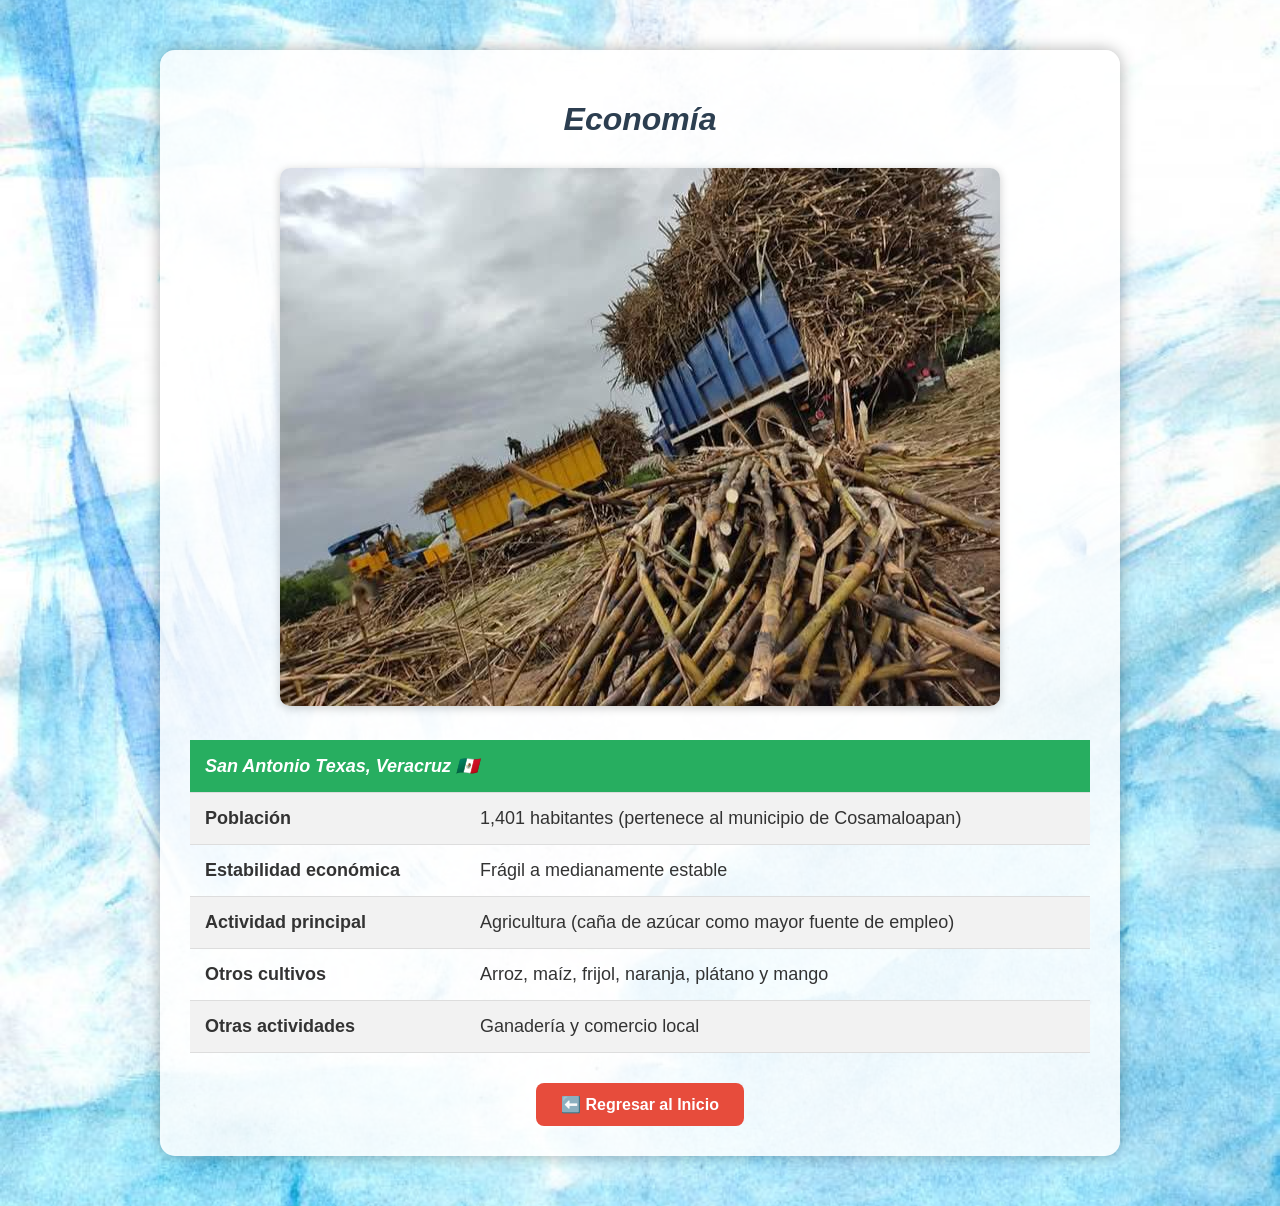
<file: economia.html>
<!DOCTYPE html>
<html lang="es">
<head>
    <meta charset="UTF-8">
    <meta name="viewport" content="width=device-width, initial-scale=1.0">
    <title>Economía - San Antonio Texas</title>
    <style>
        body {
            margin: 0;
            padding: 0;
            font-family: Arial, sans-serif;
            background: url('fondo2.jpg') no-repeat center center fixed;
            background-size: cover;
            color: #333;
        }
        .contenedor {
            background-color: rgba(255, 255, 255, 0.85);
            margin: 50px auto;
            width: 80%;
            max-width: 900px;
            padding: 30px;
            border-radius: 15px;
            box-shadow: 0 0 15px rgba(0,0,0,0.3);
        }
        h1 {
            font: italic bold 32px Arial;
            text-align: center;
            color: #2c3e50;
            margin-bottom: 30px;
        }
   
        .imagen-centrada {
            text-align: center;
            margin: 20px auto 30px;
        }
        .imagen-centrada img {
            max-width: 85%;
            height: auto;
            border-radius: 10px;
            box-shadow: 0 2px 10px rgba(0,0,0,0.2);
        }
      
        table {
            width: 100%;
            border-collapse: collapse;
            margin: 20px 0;
            font-size: 18px;
        }
        th, td {
            padding: 15px;
            text-align: left;
            border-bottom: 1px solid #ddd;
        }
        th {
            background-color: #27ae60;
            color: white;
            font-style: italic;
        }
        tr:nth-child(even) {
            background-color: #f2f2f2;
        }
        tr:hover {
            background-color: #e8f5e9;
        }
        .boton-regreso {
            display: block;
            width: fit-content;
            margin: 30px auto 0;
            padding: 12px 25px;
            background-color: #e74c3c;
            color: white;
            text-decoration: none;
            font-weight: bold;
            border-radius: 8px;
        }
        .boton-regreso:hover {
            background-color: #c0392b;
        }
    </style>
</head>
<body>

    <div class="contenedor">
        <h1>Economía</h1>

      
        <div class="imagen-centrada">
            <img 
                src="econ.jpeg" 
                alt="Actividades económicas de San Antonio Texas"
            >
        </div>

       
        <table>
            <tr>
                <th colspan="2">San Antonio Texas, Veracruz 🇲🇽</th>
            </tr>
            <tr>
                <td><strong>Población</strong></td>
                <td>1,401 habitantes (pertenece al municipio de Cosamaloapan)</td>
            </tr>
            <tr>
                <td><strong>Estabilidad económica</strong></td>
                <td>Frágil a medianamente estable</td>
            </tr>
            <tr>
                <td><strong>Actividad principal</strong></td>
                <td>Agricultura (caña de azúcar como mayor fuente de empleo)</td>
            </tr>
            <tr>
                <td><strong>Otros cultivos</strong></td>
                <td>Arroz, maíz, frijol, naranja, plátano y mango</td>
            </tr>
            <tr>
                <td><strong>Otras actividades</strong></td>
                <td>Ganadería y comercio local</td>
            </tr>
        </table>

        <a href="index.html" class="boton-regreso">⬅️ Regresar al Inicio</a>
    </div>
	<audio id="MUSIC FONDO" src="MUSIC FONDO.mp3" autoplay loop preload="auto">
  Tu navegador no admite la reproducción de audio.
<div style="position: fixed; bottom: 20px; right: 20px; background: rgba(255,255,255,0.9); padding: 10px 15px; border-radius: 25px; box-shadow: 0 2px 10px rgba(0,0,0,0.2); z-index: 999;">
  <button onclick="alternarAudio()" style="border: none; background: none; font-size: 22px; cursor: pointer;">🔊</button>
  <input type="range" min="0" max="100" value="30" id="volumen" style="width: 90px;">
</div>

<script>
  const audio = document.getElementById('MUSIC FONDO');
  audio.volume = 0.3;
  document.getElementById('volumen').addEventListener('input', function() {
    audio.volume = this.value / 100;
  });
  function alternarAudio() {
    audio.muted = !audio.muted;
    document.querySelector('button').textContent = audio.muted ? '🔇' : '🔊';
  }
  document.addEventListener('click', () => audio.play(), { once: true });
</script>


</body>
</html>
</file>
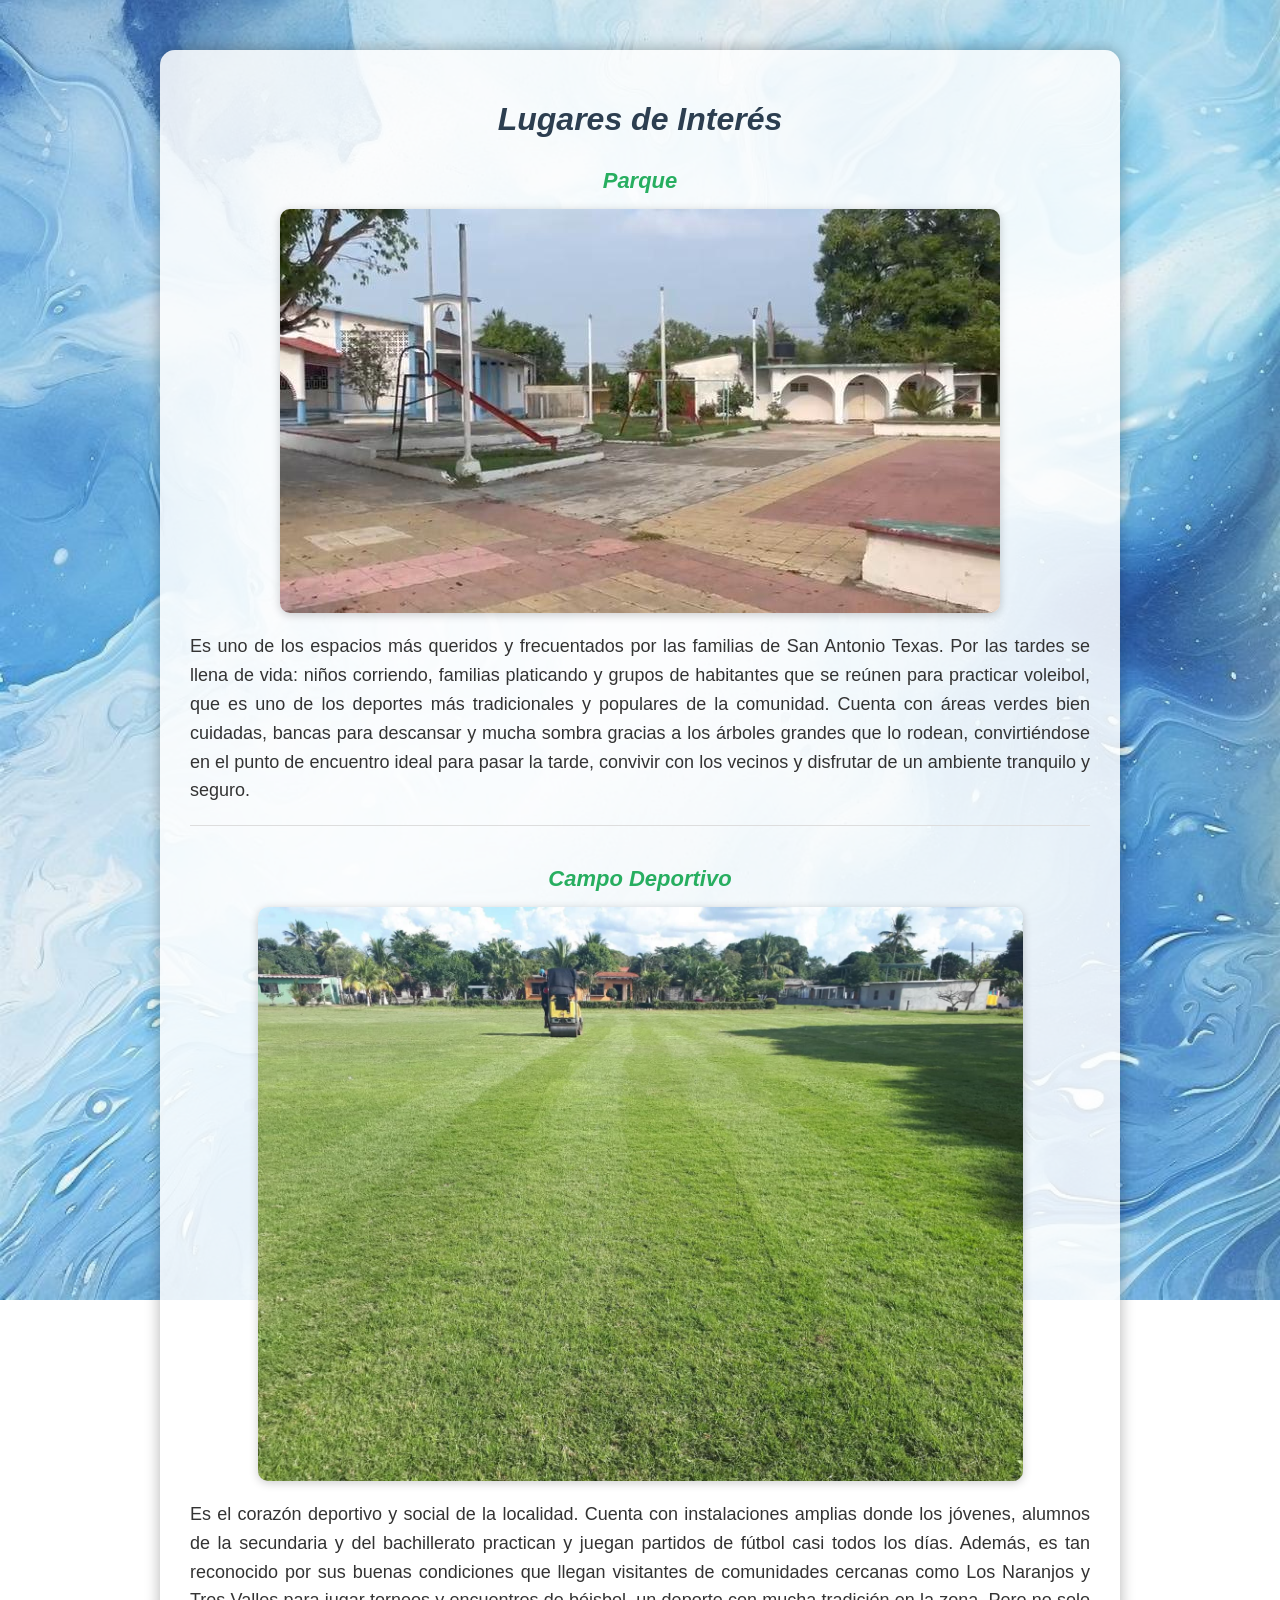
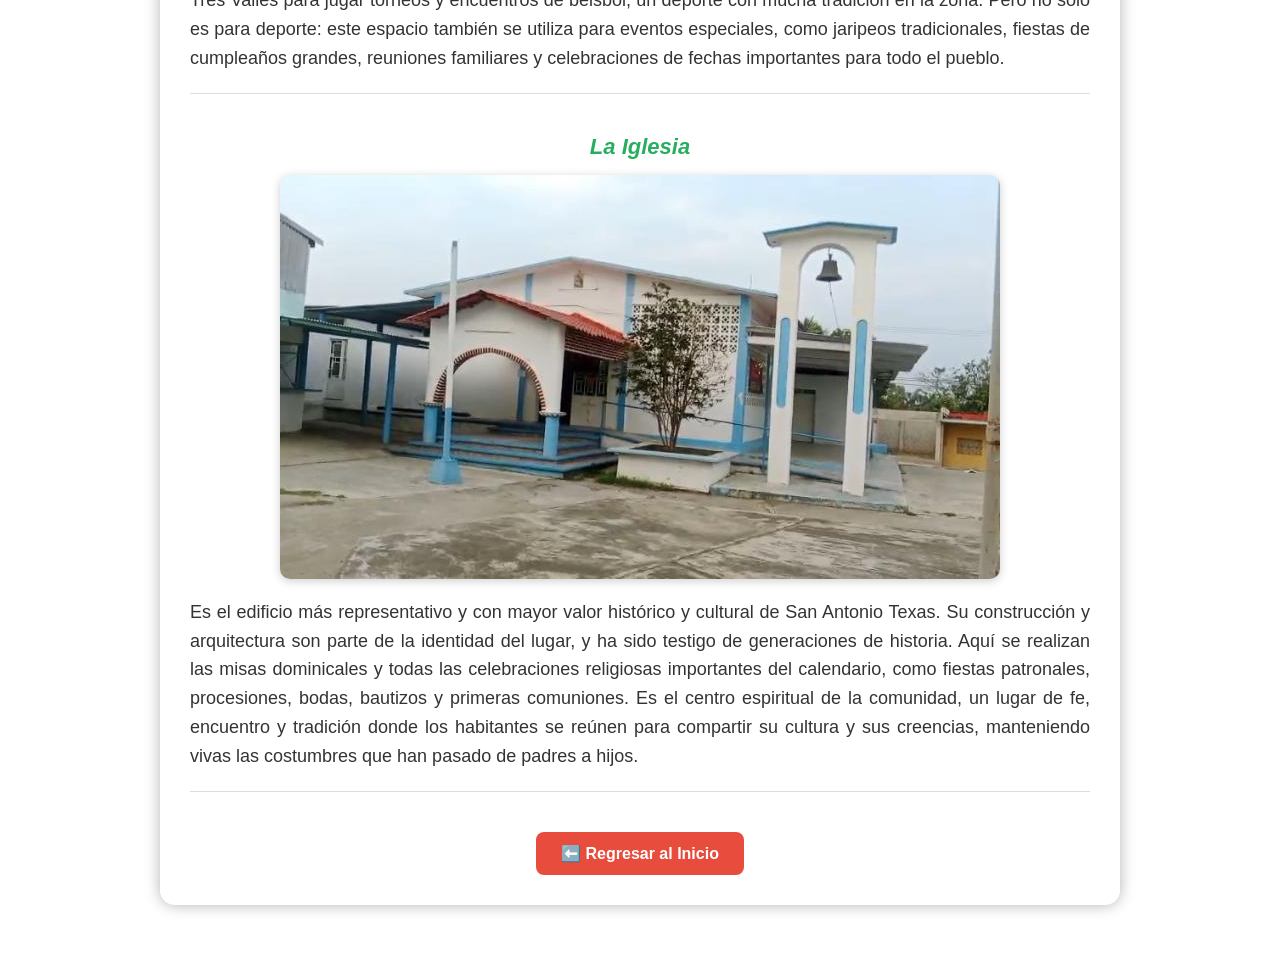
<file: lugares.html>
<!DOCTYPE html>
<html lang="es">
<head>
    <meta charset="UTF-8">
    <meta name="viewport" content="width=device-width, initial-scale=1.0">
    <title>Lugares de Interés</title>
    <style>
        body {
            margin: 0;
            padding: 0;
            font-family: Arial, sans-serif;
            background: url('fondo3.jpg') no-repeat center center fixed;
            background-size: cover;
            color: #333;
        }
        .contenedor {
            background-color: rgba(255, 255, 255, 0.85);
            margin: 50px auto;
            width: 80%;
            max-width: 900px;
            padding: 30px;
            border-radius: 15px;
            box-shadow: 0 0 15px rgba(0,0,0,0.3);
        }
        h1 {
            font: italic bold 32px Arial;
            text-align: center;
            color: #2c3e50;
            margin-bottom: 30px;
        }
        .lugar {
            margin-bottom: 40px;
            padding-bottom: 20px;
            border-bottom: 1px solid #ddd;
        }
        .lugar:last-child {
            border-bottom: none;
            margin-bottom: 0;
            padding-bottom: 0;
        }
        .lugar h3 {
            font: italic bold 22px Arial;
            color: #27ae60;
            margin-bottom: 15px;
            text-align: center;
        }
        /* Estilo para las imágenes */
        .imagen-lugar {
            text-align: center;
            margin: 15px auto;
        }
        .imagen-lugar img {
            max-width: 85%;
            height: auto;
            border-radius: 10px;
            box-shadow: 0 2px 10px rgba(0,0,0,0.2);
        }
        .lugar p {
            font-size: 18px;
            line-height: 1.6;
            text-align: justify;
            margin: 0;
        }
        .boton-regreso {
            display: block;
            width: fit-content;
            margin: 30px auto 0;
            padding: 12px 25px;
            background-color: #e74c3c;
            color: white;
            text-decoration: none;
            font-weight: bold;
            border-radius: 8px;
        }
        .boton-regreso:hover {
            background-color: #c0392b;
        }
    </style>
</head>
<body>

    <div class="contenedor">
        <h1>Lugares de Interés</h1>

       
        <div class="lugar">
            <h3>Parque</h3>
           
            <div class="imagen-lugar">
                <img src="parque.jpg" alt="Parque de San Antonio Texas">
            </div>
            <p>Es uno de los espacios más queridos y frecuentados por las familias de San Antonio Texas. Por las tardes se llena de vida: niños corriendo, familias platicando y grupos de habitantes que se reúnen para practicar voleibol, que es uno de los deportes más tradicionales y populares de la comunidad. Cuenta con áreas verdes bien cuidadas, bancas para descansar y mucha sombra gracias a los árboles grandes que lo rodean, convirtiéndose en el punto de encuentro ideal para pasar la tarde, convivir con los vecinos y disfrutar de un ambiente tranquilo y seguro.</p>
        </div>

        <div class="lugar">
            <h3>Campo Deportivo</h3>
           
            <div class="imagen-lugar">
                <img src="campo.jpg" alt="Campo deportivo de la comunidad">
            </div>
            <p>Es el corazón deportivo y social de la localidad. Cuenta con instalaciones amplias donde los jóvenes, alumnos de la secundaria y del bachillerato practican y juegan partidos de fútbol casi todos los días. Además, es tan reconocido por sus buenas condiciones que llegan visitantes de comunidades cercanas como Los Naranjos y Tres Valles para jugar torneos y encuentros de béisbol, un deporte con mucha tradición en la zona. Pero no solo es para deporte: este espacio también se utiliza para eventos especiales, como jaripeos tradicionales, fiestas de cumpleaños grandes, reuniones familiares y celebraciones de fechas importantes para todo el pueblo.</p>
        </div>

        
        <div class="lugar">
            <h3>La Iglesia</h3>
            
            <div class="imagen-lugar">
                <img src="iglesia.jpg" alt="Iglesia de San Antonio Texas">
            </div>
            <p>Es el edificio más representativo y con mayor valor histórico y cultural de San Antonio Texas. Su construcción y arquitectura son parte de la identidad del lugar, y ha sido testigo de generaciones de historia. Aquí se realizan las misas dominicales y todas las celebraciones religiosas importantes del calendario, como fiestas patronales, procesiones, bodas, bautizos y primeras comuniones. Es el centro espiritual de la comunidad, un lugar de fe, encuentro y tradición donde los habitantes se reúnen para compartir su cultura y sus creencias, manteniendo vivas las costumbres que han pasado de padres a hijos.</p>
        </div>

        <a href="index.html" class="boton-regreso">⬅️ Regresar al Inicio</a>
    </div>
<audio id="MUSIC FONDO" src="MUSIC FONDO.mp3" autoplay loop preload="auto">
  Tu navegador no admite la reproducción de audio.
<div style="position: fixed; bottom: 20px; right: 20px; background: rgba(255,255,255,0.9); padding: 10px 15px; border-radius: 25px; box-shadow: 0 2px 10px rgba(0,0,0,0.2); z-index: 999;">
  <button onclick="alternarAudio()" style="border: none; background: none; font-size: 22px; cursor: pointer;">🔊</button>
  <input type="range" min="0" max="100" value="30" id="volumen" style="width: 90px;">
</div>

<script>
  const audio = document.getElementById('MUSIC FONDO');
  audio.volume = 0.3;
  document.getElementById('volumen').addEventListener('input', function() {
    audio.volume = this.value / 100;
  });
  function alternarAudio() {
    audio.muted = !audio.muted;
    document.querySelector('button').textContent = audio.muted ? '🔇' : '🔊';
  }
  document.addEventListener('click', () => audio.play(), { once: true });
</script>
</body>
</html>
</file>
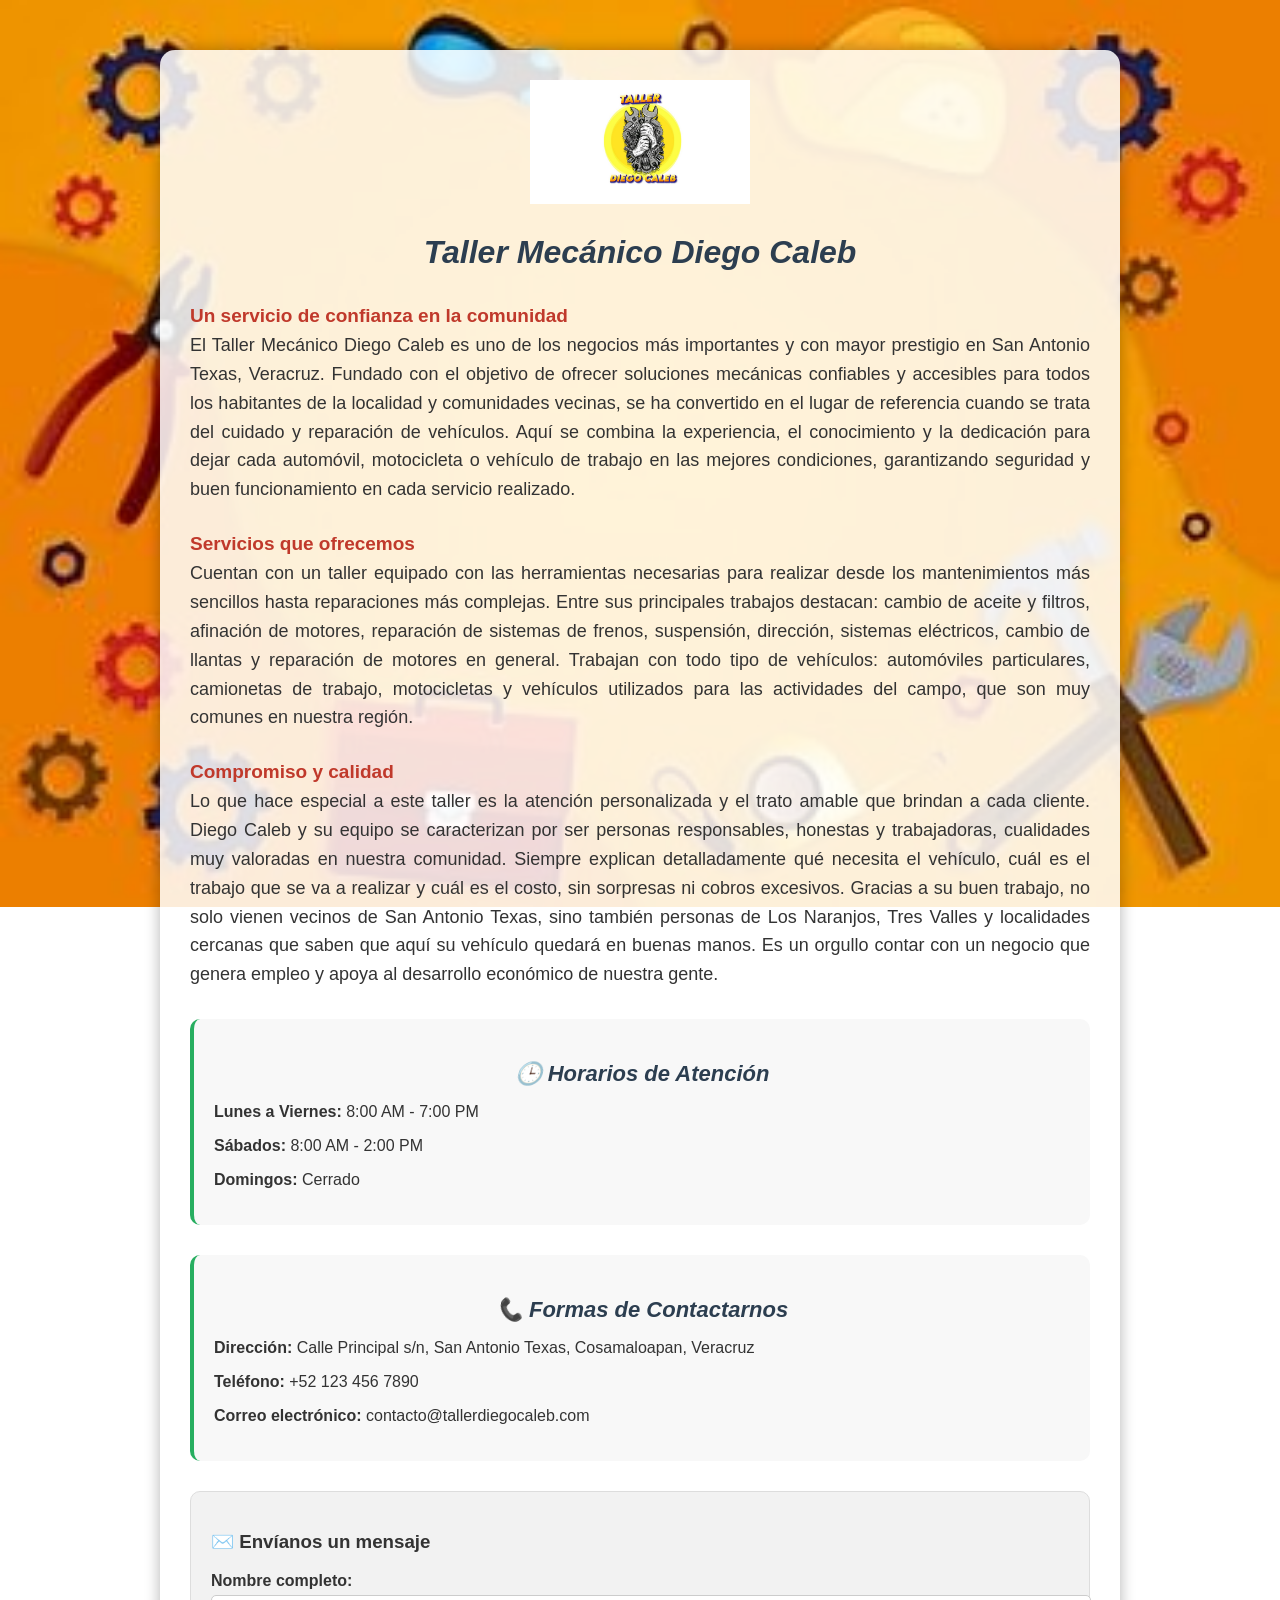
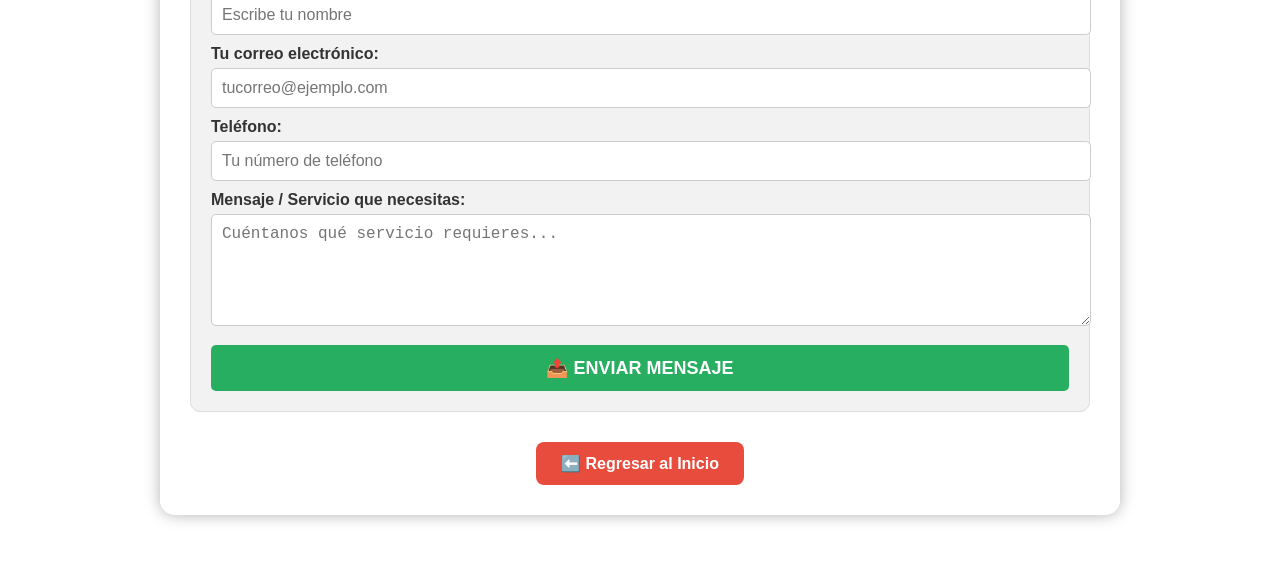
<file: taller.html>
<!DOCTYPE html>
<html lang="es">
<head>
    <meta charset="UTF-8">
    <meta name="viewport" content="width=device-width, initial-scale=1.0">
    <title>Taller Mecánico Diego Caleb</title>
    <style>
        body {
            margin: 0;
            padding: 0;
            font-family: Arial, sans-serif;
            background: url('fondo4.jpg') no-repeat center center fixed;
            background-size: cover;
            color: #333;
        }
        .contenedor {
            background-color: rgba(255, 255, 255, 0.85);
            margin: 50px auto;
            width: 80%;
            max-width: 900px;
            padding: 30px;
            border-radius: 15px;
            box-shadow: 0 0 15px rgba(0,0,0,0.3);
        }
       
        .logo {
            display: block;
            margin: 0 auto 30px;
            max-width: 220px;
            height: auto;
        }
        h1 {
            font: italic bold 32px Arial;
            text-align: center;
            color: #2c3e50;
            margin-bottom: 30px;
        }
        .servicio {
            margin-bottom: 25px;
            font-size: 18px;
            line-height: 1.6;
            text-align: justify;
        }
        .servicio strong {
            color: #c0392b;
            font-size: 19px;
        }
       
        .info-seccion {
            margin: 30px 0;
            padding: 20px;
            background-color: #f8f8f8;
            border-radius: 10px;
            border-left: 4px solid #27ae60;
        }
        .info-seccion h3 {
            font: italic bold 22px Arial;
            color: #2c3e50;
            margin-bottom: 15px;
            text-align: center;
        }
       
        .formulario {
            margin-top: 30px;
            padding: 20px;
            background-color: #f2f2f2;
            border-radius: 10px;
            border: 1px solid #ddd;
        }
        .formulario label {
            font-weight: bold;
            display: block;
            margin: 10px 0 5px;
        }
        .formulario input, .formulario textarea {
            width: 100%;
            padding: 10px;
            border: 1px solid #ccc;
            border-radius: 5px;
            font-size: 16px;
        }
        .formulario button {
            background-color: #27ae60;
            color: white;
            padding: 12px 25px;
            border: none;
            border-radius: 5px;
            font-size: 18px;
            font-weight: bold;
            cursor: pointer;
            width: 100%;
            margin-top: 15px;
        }
        .boton-regreso {
            display: block;
            width: fit-content;
            margin: 30px auto 0;
            padding: 12px 25px;
            background-color: #e74c3c;
            color: white;
            text-decoration: none;
            font-weight: bold;
            border-radius: 8px;
        }
        .boton-regreso:hover {
            background-color: #c0392b;
        }
    </style>
</head>
<body>

    <div class="contenedor">
      
        <img src="logo.png" alt="Logo Taller Mecánico Diego Caleb" class="logo">

        <h1>Taller Mecánico Diego Caleb</h1>

        <div class="servicio">
            <strong>Un servicio de confianza en la comunidad</strong>
            <br>
            El Taller Mecánico Diego Caleb es uno de los negocios más importantes y con mayor prestigio en San Antonio Texas, Veracruz. Fundado con el objetivo de ofrecer soluciones mecánicas confiables y accesibles para todos los habitantes de la localidad y comunidades vecinas, se ha convertido en el lugar de referencia cuando se trata del cuidado y reparación de vehículos. Aquí se combina la experiencia, el conocimiento y la dedicación para dejar cada automóvil, motocicleta o vehículo de trabajo en las mejores condiciones, garantizando seguridad y buen funcionamiento en cada servicio realizado.
        </div>

        <div class="servicio">
            <strong>Servicios que ofrecemos</strong>
            <br>
            Cuentan con un taller equipado con las herramientas necesarias para realizar desde los mantenimientos más sencillos hasta reparaciones más complejas. Entre sus principales trabajos destacan: cambio de aceite y filtros, afinación de motores, reparación de sistemas de frenos, suspensión, dirección, sistemas eléctricos, cambio de llantas y reparación de motores en general. Trabajan con todo tipo de vehículos: automóviles particulares, camionetas de trabajo, motocicletas y vehículos utilizados para las actividades del campo, que son muy comunes en nuestra región.
        </div>

        <div class="servicio">
            <strong>Compromiso y calidad</strong>
            <br>
            Lo que hace especial a este taller es la atención personalizada y el trato amable que brindan a cada cliente. Diego Caleb y su equipo se caracterizan por ser personas responsables, honestas y trabajadoras, cualidades muy valoradas en nuestra comunidad. Siempre explican detalladamente qué necesita el vehículo, cuál es el trabajo que se va a realizar y cuál es el costo, sin sorpresas ni cobros excesivos. Gracias a su buen trabajo, no solo vienen vecinos de San Antonio Texas, sino también personas de Los Naranjos, Tres Valles y localidades cercanas que saben que aquí su vehículo quedará en buenas manos. Es un orgullo contar con un negocio que genera empleo y apoya al desarrollo económico de nuestra gente.
        </div>

       
        <div class="info-seccion">
            <h3>🕒 Horarios de Atención</h3>
            <p><strong>Lunes a Viernes:</strong> 8:00 AM - 7:00 PM</p>
            <p><strong>Sábados:</strong> 8:00 AM - 2:00 PM</p>
            <p><strong>Domingos:</strong> Cerrado</p>
        </div>

        
        <div class="info-seccion">
            <h3>📞 Formas de Contactarnos</h3>
            <p><strong>Dirección:</strong> Calle Principal s/n, San Antonio Texas, Cosamaloapan, Veracruz</p>
            <p><strong>Teléfono:</strong> +52 123 456 7890</p>
            <p><strong>Correo electrónico:</strong> contacto@tallerdiegocaleb.com</p>
        </div>

        <div class="formulario">
            <h3>✉️ Envíanos un mensaje</h3>
            <form action="https://formspree.io/f/moqzkgpw" method="POST">
                <label for="nombre">Nombre completo:</label>
                <input type="text" id="nombre" name="nombre" placeholder="Escribe tu nombre" required>

                <label for="correo">Tu correo electrónico:</label>
                <input type="email" id="correo" name="correo" placeholder="tucorreo@ejemplo.com" required>

                <label for="telefono">Teléfono:</label>
                <input type="tel" id="telefono" name="telefono" placeholder="Tu número de teléfono">

                <label for="mensaje">Mensaje / Servicio que necesitas:</label>
                <textarea id="mensaje" name="mensaje" rows="5" placeholder="Cuéntanos qué servicio requieres..." required></textarea>

                <button type="submit">📤 ENVIAR MENSAJE</button>
            </form>
        </div>

        <a href="index.html" class="boton-regreso">⬅️ Regresar al Inicio</a>
    </div>
	<audio id="MUSIC FONDO" src="MUSIC FONDO.mp3" autoplay loop preload="auto">
  Tu navegador no admite la reproducción de audio.
<div style="position: fixed; bottom: 20px; right: 20px; background: rgba(255,255,255,0.9); padding: 10px 15px; border-radius: 25px; box-shadow: 0 2px 10px rgba(0,0,0,0.2); z-index: 999;">
  <button onclick="alternarAudio()" style="border: none; background: none; font-size: 22px; cursor: pointer;">🔊</button>
  <input type="range" min="0" max="100" value="30" id="volumen" style="width: 90px;">
</div>

<script>
  const audio = document.getElementById('MUSIC FONDO');
  audio.volume = 0.3;
  document.getElementById('volumen').addEventListener('input', function() {
    audio.volume = this.value / 100;
  });
  function alternarAudio() {
    audio.muted = !audio.muted;
    document.querySelector('button').textContent = audio.muted ? '🔇' : '🔊';
  }
  document.addEventListener('click', () => audio.play(), { once: true });
</script>
</body>
</html>
</file>
